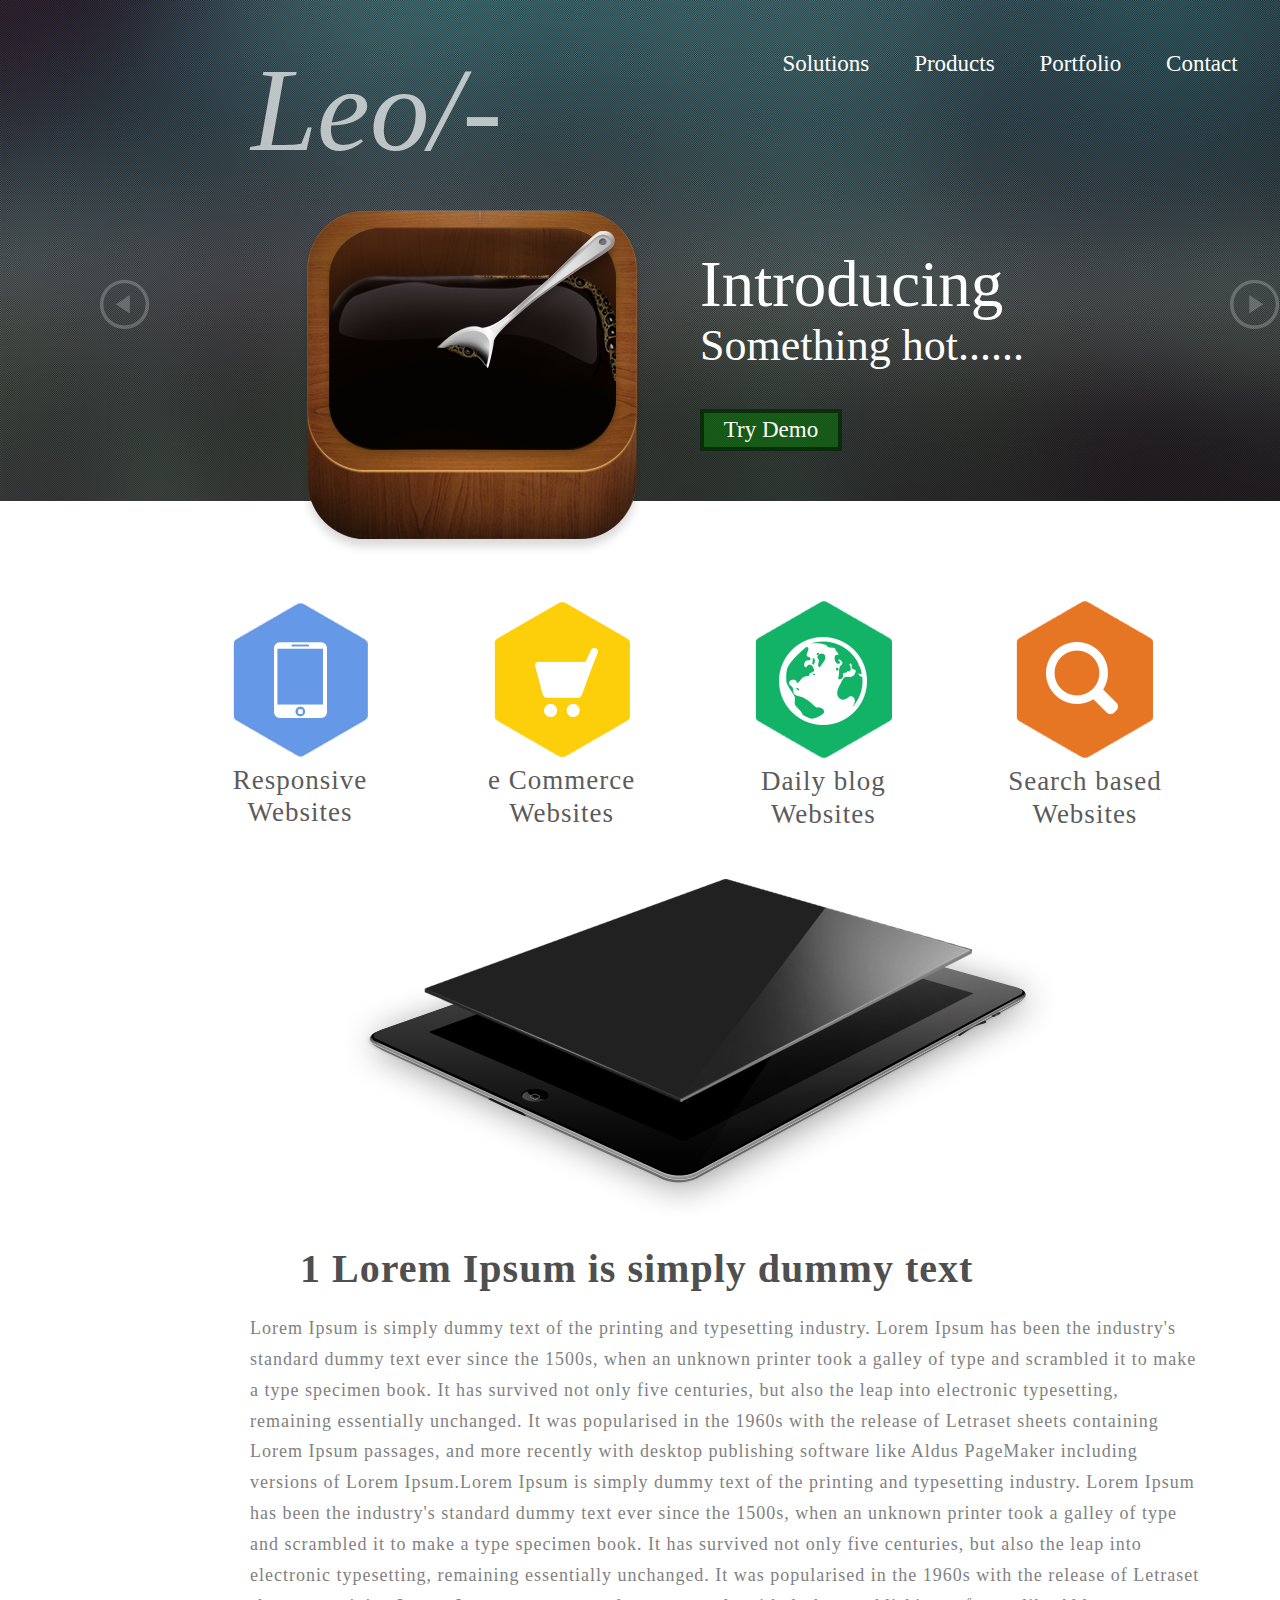
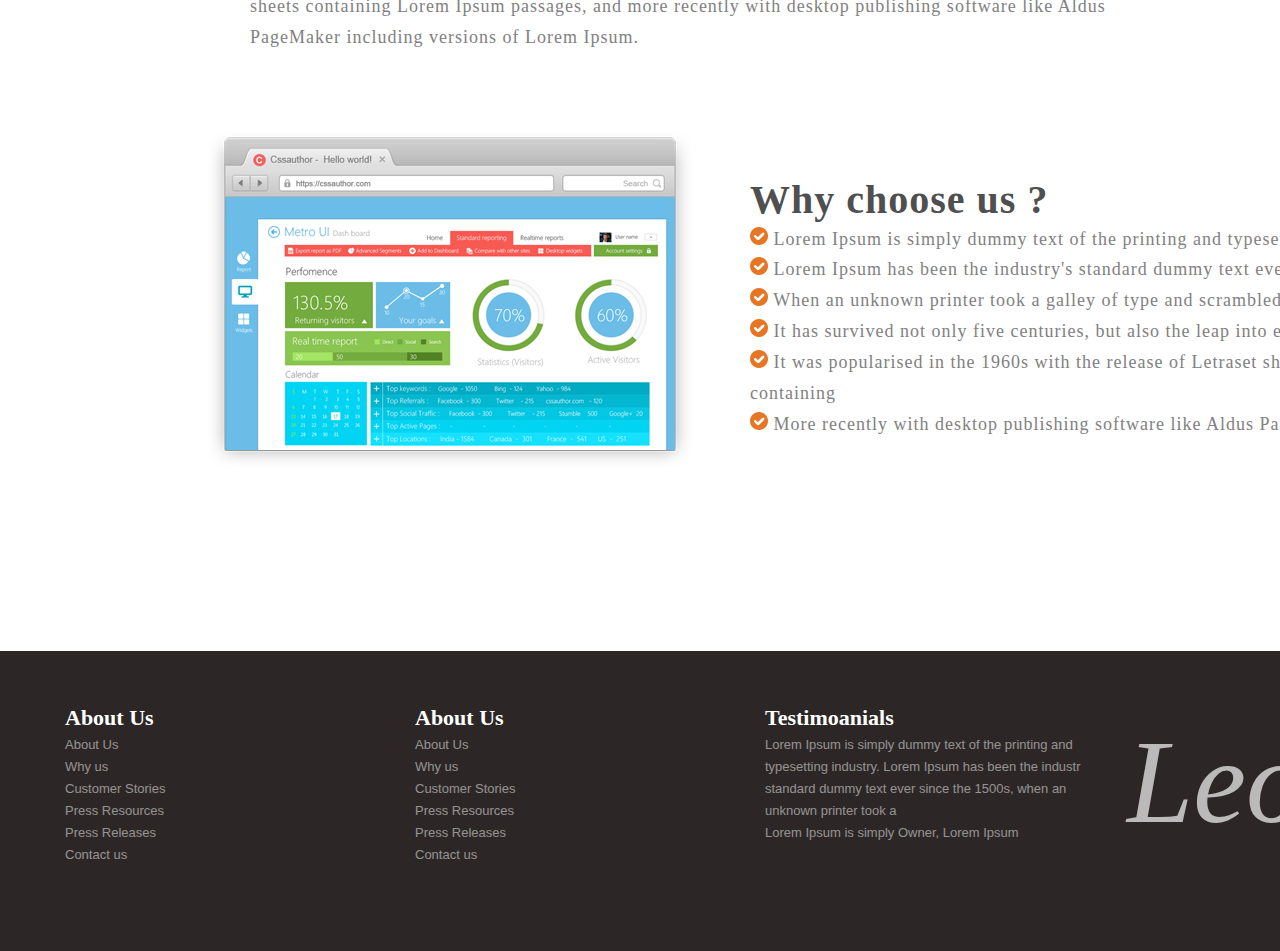
<file: Lab_2-3/index.html>
<!DOCTYPE html>
<html lang="en">
<head>
    <meta charset="UTF-8">
    <title>web-Lab_13</title>
    <link rel="stylesheet" href="style.css">

    <meta http-equiv="X-UA-Compatible" content="ie=edge">
    <meta name="viewport" content="width=device-width, initial-scale=1.0">
</head>
<body>

<header>
    <div class="container">
        <div class="logo">Leo/-</div>
        <div class="top-menu">
            <ul>
                <li><a href="solutions.html">Solutions</a></li>
                <li><a href="products.html">Products</a></li>
                <li><a href="portfolio.html">Portfolio</a></li>
                <li><a href="contact.html">Contact</a></li>
            </ul>
        </div>
        <div class="banner">
            <div class="icon">
                <img src="img/icon.png" alt="">
            </div>
            <div class="banner-text">
                <p>Introducing</p>
                <p>Something hot...... </p>
                <div class="but">
                    <button>Try Demo</button>
                </div>
            </div>
            <div class="arrows">
                <img class="arrow-left" src="img/arrow-left.png" alt="">
                <img class="arrow-right" src="img/arrow-right.png" alt="">
            </div>
        </div>
    </div>
</header>

<main>
    <div class="container">
        <div class="tabs">
            <div class="col col-1">
                <div class="block-1">
                    <img src="img/img-1.png" alt="service item">
                    <div class="sub_title">Responsive Websites</div>
                </div>
                <div class="ipad ipad-1">
                    <img src="img/ipad.jpg" alt="">
                    <h2>1 Lorem Ipsum is simply dummy text </h2>
                    <p>Lorem Ipsum is simply dummy text of the printing and typesetting industry. Lorem Ipsum has been
                        the
                        industry's standard dummy text ever since the 1500s, when an unknown printer took a galley of
                        type and
                        scrambled it to make a type specimen book. It has survived not only five centuries, but also the
                        leap
                        into electronic typesetting, remaining essentially unchanged.

                        It was popularised in the 1960s with the release of Letraset sheets containing Lorem Ipsum
                        passages, and
                        more recently with desktop publishing software like Aldus PageMaker including versions of Lorem
                        Ipsum.Lorem Ipsum is simply dummy text of the printing and typesetting industry. Lorem Ipsum has
                        been
                        the industry's standard dummy text ever since the 1500s, when an unknown printer took a galley
                        of type
                        and scrambled it to make a type specimen book. It has survived not only five centuries, but also
                        the
                        leap into electronic typesetting, remaining essentially unchanged. It was popularised in the
                        1960s with
                        the release of Letraset sheets containing Lorem Ipsum passages, and more recently with desktop
                        publishing software like Aldus PageMaker including versions of Lorem Ipsum.
                    </p>
                </div>
            </div>
            <div class="col col-2">
                <div><img src="img/img-2.png" alt="service item"></div>
                <div class="sub_title">e Commerce Websites</div>
                <div class="ipad ipad-2">
                    <img src="img/ipad.jpg" alt="">
                    <h2>2 Lorem Ipsum is simply dummy text </h2>
                    <p>Lorem Ipsum is simply dummy text of the printing and typesetting industry. Lorem Ipsum has been
                        the
                        industry's standard dummy text ever since the 1500s, when an unknown printer took a galley of
                        type and
                        scrambled it to make a type specimen book. It has survived not only five centuries, but also the
                        leap
                        into electronic typesetting, remaining essentially unchanged.

                        It was popularised in the 1960s with the release of Letraset sheets containing Lorem Ipsum
                        passages, and
                        more recently with desktop publishing software like Aldus PageMaker including versions of Lorem
                        Ipsum.Lorem Ipsum is simply dummy text of the printing and typesetting industry. Lorem Ipsum has
                        been
                        the industry's standard dummy text ever since the 1500s, when an unknown printer took a galley
                        of type
                        and scrambled it to make a type specimen book. It has survived not only five centuries, but also
                        the
                        leap into electronic typesetting, remaining essentially unchanged. It was popularised in the
                        1960s with
                        the release of Letraset sheets containing Lorem Ipsum passages, and more recently with desktop
                        publishing software like Aldus PageMaker including versions of Lorem Ipsum.
                    </p>
                </div>
            </div>
            <div class="col col-3">
                <div><img src="img/img-3.png" alt="service item"></div>
                <div class="sub_title">Daily blog Websites</div>
                <div class="ipad ipad-3">
                    <img src="img/ipad.jpg" alt="">
                    <h2>3 Lorem Ipsum is simply dummy text </h2>
                    <p>Lorem Ipsum is simply dummy text of the printing and typesetting industry. Lorem Ipsum has been
                        the
                        industry's standard dummy text ever since the 1500s, when an unknown printer took a galley of
                        type and
                        scrambled it to make a type specimen book. It has survived not only five centuries, but also the
                        leap
                        into electronic typesetting, remaining essentially unchanged.

                        It was popularised in the 1960s with the release of Letraset sheets containing Lorem Ipsum
                        passages, and
                        more recently with desktop publishing software like Aldus PageMaker including versions of Lorem
                        Ipsum.Lorem Ipsum is simply dummy text of the printing and typesetting industry. Lorem Ipsum has
                        been
                        the industry's standard dummy text ever since the 1500s, when an unknown printer took a galley
                        of type
                        and scrambled it to make a type specimen book. It has survived not only five centuries, but also
                        the
                        leap into electronic typesetting, remaining essentially unchanged. It was popularised in the
                        1960s with
                        the release of Letraset sheets containing Lorem Ipsum passages, and more recently with desktop
                        publishing software like Aldus PageMaker including versions of Lorem Ipsum.
                    </p>
                </div>

            </div>
            <div class="col col-4">
                <div><img src="img/img-4.png" alt="service item"></div>
                <div class="sub_title">Search based Websites</div>
                <div class="ipad ipad-4">
                    <img src="img/ipad.jpg" alt="">
                    <h2>4 Lorem Ipsum is simply dummy text </h2>
                    <p>Lorem Ipsum is simply dummy text of the printing and typesetting industry. Lorem Ipsum has been
                        the
                        industry's standard dummy text ever since the 1500s, when an unknown printer took a galley of
                        type and
                        scrambled it to make a type specimen book. It has survived not only five centuries, but also the
                        leap
                        into electronic typesetting, remaining essentially unchanged.

                        It was popularised in the 1960s with the release of Letraset sheets containing Lorem Ipsum
                        passages, and
                        more recently with desktop publishing software like Aldus PageMaker including versions of Lorem
                        Ipsum.Lorem Ipsum is simply dummy text of the printing and typesetting industry. Lorem Ipsum has
                        been
                        the industry's standard dummy text ever since the 1500s, when an unknown printer took a galley
                        of type
                        and scrambled it to make a type specimen book. It has survived not only five centuries, but also
                        the
                        leap into electronic typesetting, remaining essentially unchanged. It was popularised in the
                        1960s with
                        the release of Letraset sheets containing Lorem Ipsum passages, and more recently with desktop
                        publishing software like Aldus PageMaker including versions of Lorem Ipsum.
                    </p>
                </div>
            </div>
            <div class="block">
                <div class="screenshot">
                    <img src="img/sreenshot.png" alt="">
                </div>
                <div class="describe">
                    <h2>Why choose us ?</h2>
                    <p> Lorem Ipsum is simply dummy text of the printing and typesettin</p>
                    <p> Lorem Ipsum has been the industry's standard dummy text ever</p>
                    <p> When an unknown printer took a galley of type and scrambled</p>
                    <p> It has survived not only five centuries, but also the leap into electronic </p>
                    <p> It was popularised in the 1960s with the release of Letraset sheets containing</p>
                    <p> More recently with desktop publishing software like Aldus PageMaker</p>
                </div>
            </div>
        </div>
    </div>
</main>

<footer>
    <div class="container">
        <!--<div class="login">
            <label for="inputName">Member login</label><br>
            <input type="text" class="form-control" id="inputName" placeholder="User name">
            <input type="password" class="form-control" id="inputPassword" placeholder="Password">
            <button>Log me in.</button>
        </div>
        <div class="subcribe"></div>
    </div>-->
        <div class="col col-1">
            <h3>About Us</h3>
            <ul>
                <li><a href="#">About Us</a></li>
                <li><a href="#">Why us</a></li>
                <li><a href="#">Customer Stories</a></li>
                <li><a href="#">Press Resources</a></li>
                <li><a href="#">Press Releases</a></li>
                <li><a href="#">Contact us</a></li>
            </ul>
        </div>
        <div class="col col-2">
            <h3>About Us</h3>
            <ul>
                <li><a href="#">About Us</a></li>
                <li><a href="#">Why us</a></li>
                <li><a href="#">Customer Stories</a></li>
                <li><a href="#">Press Resources</a></li>
                <li><a href="#">Press Releases</a></li>
                <li><a href="#">Contact us</a></li>
            </ul>
        </div>
        <div class="col col-3">
            <h3>Testimoanials</h3>
            <p>Lorem Ipsum is simply dummy text of the printing and
                typesetting industry. Lorem Ipsum has been the industr
                standard dummy text ever since the 1500s,
                when an unknown printer took a
            </p>
            <p>Lorem Ipsum is simply
                Owner, Lorem Ipsum
            </p>
            <div class="logo">Leo/-</div>
        </div>
    </div>
</footer>
</body>
</html>
</file>
<file: Lab_2-3/style.css>
* {
    margin: 0;
    padding: 0;
}

body {
    width: 1435px;
    height: 2500px;
    background: url("img/bg.jpg") no-repeat;
    background-size: 1437px auto;
}

/* Header */

header .container {
    display: flex;
    flex-wrap: wrap;
}

header .container .logo {
    width: 180px;
    height: 50px;
    font-size: 83px;
    font-family: "MrsEavesItalic";
    font-style: italic;
    color: rgba(255, 255, 255, 0.678);
    line-height: 0.278;
    text-align: justify;
    -moz-transform: matrix( 1.43428117092525,0,0,1.43428117092525,0,0);
    -webkit-transform: matrix( 1.43428117092525,0,0,1.43428117092525,0,0);
    -ms-transform: matrix( 1.43428117092525,0,0,1.43428117092525,0,0);
    margin: 105px 290px;
}

header .container .top-menu {
    width: 500px;
    height: 30px;
    margin: 50px 0px;
}

header .container .top-menu ul {
    display: flex;
    flex-wrap: wrap;
    justify-content: space-around;
    font-size: 23px;
    font-family: "SegoeWPN";
    color: rgb(255, 255, 255);
    line-height: 1.2;
    text-align: left;
}

header li {
    list-style-type: none;
}

header a {
    text-decoration: none;
    color: white;
}

header a:hover {
    text-decoration: underline;
    color: deepskyblue;
}

header .container .banner .icon {
    position: relative;
    width: 350px;
    margin: -50px 300px;
    z-index: 3;
}

header .container .banner .banner-text p {
    font-family: "SegoeWPN";
    color: rgb(255, 255, 255);
    line-height: 1.2;
    text-align: left;
    position: absolute;
    height: 112px;
}

header .container .banner .banner-text p:nth-child(1){
    font-size: 65px;
    left: 700px;
    top: 245px;
    width: 337px;
}

header .container .banner .banner-text p:nth-child(2){
    font-size: 44px;
    font-weight: normal;
    left: 700px;
    top: 320px;
    width: 450px;
}

header .container .banner .banner-text button {
    animation: bounce 1s;
    font-size: 23px;
    font-family: "SegoeWPN";
    color: white;
    border-style: solid;
    border-width: 4px;
    border-color: rgba(0, 0, 0, 0.5);
    background-color: rgba(0, 128, 0, 0.5);
    line-height: 1.2;
    text-align: center;
    position: relative;
    width: 142px;
    height: 42px;
}


header .container .banner .banner-text button:hover {
    animation: bounce 1s;
}

@keyframes bounce {
    0%, 20%, 60%, 100% {
        transform: translateY(0);
        transform: translateY(0);
    }

    40% {
        transform: translateY(-20px);
        transform: translateY(-20px);
    }

    80% {
        transform: translateY(-10px);
        transform: translateY(-10px);
    }
}

header .container .banner .but {
    position: relative;
    left: 700px;
    top: -100px;
    z-index: 4;
    width: 142px;
    height: 42px;
}

header .container .banner .but:hover {
    background-color: #175c3b;
}

header .container .banner .arrows .arrow-left {
    position: absolute;
    left: 100px;
    top: 279px;
    width: 50px;
    height: 50px;
    z-index: 116;
}

header .container .banner .arrows .arrow-right {
    position: absolute;
    left: 1230px;
    top: 279px;
    width: 50px;
    height: 50px;
    z-index: 117;
}

/* Main */

main .container {
    background-color: white;
    position: relative;
    top: -150px;
    left: 0;
    width: 1435px;
    height: 1000px;
}

main .container .tabs {
    display: flex;
    flex-wrap: wrap;
    align-items: center;
    justify-content: space-between;
    margin: 100px 200px 15px 200px;
    font-size: 27px;
    font-family: "SegoeWPN";
    color: rgb(92, 91, 91);
    line-height: 1.2;
    letter-spacing: 1px;
    text-align: center;
}

main .container .tabs .col {
    margin-top: 100px;
    margin-right: 50px;
    width: 200px;
    z-index: 5;
}

main .container .ipad {
    /*display: none;*/
    /*
    position: absolute;
    left: 200px;
    top: 230px;
    bottom: 0;
    right: 0;
    */
    position: absolute;
    left: 200px;
    background: white;
    /*margin: 5px 0;*/
    width: 1000px;
    height: 850px;
    z-index: 4;
    /*border: 1px grey solid;*/
}

main .container .ipad-1 {
    /*left: 200px;
    margin-left: -260px;*/
    /*background-color: #e1fcff;*/
}

main .container .ipad img {
    margin-top: 50px;
}

main .container .col:hover{
    border: 1px grey solid;
    border-bottom: none;
}

main .container .ipad-2, .ipad-3, .ipad-4 {
    display: none;
}

main .container .col:hover .ipad {
    border: 1px grey solid;
    z-index: 1;
}

main .container .col .col-2,
main .container .col .col-3,
main .container .col .col-4 {
    display: none;
}

main .container .col:hover .ipad{
    display: block;
}

main .container .tabs div .sub_title{
    width: 200px;
}

main .container h2 {
    font-size: 40px;
    font-family: "SegoeWPN";
    color: rgb(79, 79, 79);
    line-height: 1.2;
    text-align: left;
}

main .container .ipad h2 {
    margin: 20px 100px;
}

main .container p {
    font-size: 18px;
    font-family: "Myriad Pro";
    color: rgb(129, 129, 129);
    line-height: 1.714;
    text-align: left;
}

main .container .ipad p {
    margin-left: 50px;
    /*width: 896px;*/
    /*height: 229px;*/
}

main .container .tabs .block {
    margin-top: 20px;
}
/*

main .container .tabs:hover .block {
    margin-top: 900px;
}
*/

main .container .tabs .block {
    margin-top: 900px;
}

main .container .block .screenshot img {
    margin-left: -700px;
    /*
    position: absolute;
    left: 250px;
    top: 1300px;
    */
}

main .container .describe {
    margin-top: -300px;
    margin-left: 550px;
    width: 650px;
    /*
    position: absolute;
    left: 750px;
    top: 1350px;
    */
}

main .container .describe h2 {
    text-align: left;
}

main .container .describe p:before {
    content: url("img/mark.png");
}

/* Footer */

footer .container {
    position: relative;
    left: 0px;
    top: 600px;
    width: 1310px;
    height: 200px;
    background-color: #2c2726;
    padding: 50px 65px;
    display: flex;
    flex-direction: row;
    justify-content: left;
}

footer .container .col {
    width: 350px;
}

footer .container .col h3 {
    font-size: 22px;
    font-family: "SegoeWP";
    color: rgb(255, 255, 255);
    line-height: 1.5;
    text-align: left;
    align-items: center;
}

footer .container .col p,
footer .container .col a,
footer .container .col li {
    font-size: 13px;
    font-family: "Arial";
    color: rgba(255, 255, 255, 0.502);
    line-height: 1.692;
    text-align: left;
    text-decoration: none;
    list-style-type: none;
}

footer .container .col ~ p:hover {
    text-decoration: underline;
    color: white;
}

footer .container .logo {
    font-size: 83px;
    font-family: "MrsEavesItalic";
    font-style: italic;
    color: rgba(255, 255, 255, 0.678);
    line-height: 0.278;
    text-align: justify;
    -moz-transform: matrix( 1.43428117092525,0,0,1.43428117092525,0,0);
    -webkit-transform: matrix( 1.43428117092525,0,0,1.43428117092525,0,0);
    -ms-transform: matrix( 1.43428117092525,0,0,1.43428117092525,0,0);
    position: absolute;
    right: 100px;
    top: 120px;
}

footer .cr {
    font-size: 14px;
    font-family: "Arial";
    color: white;
    line-height: 1.692;
    text-align: left;
    position: absolute;
    right: 200px;
    top: 200px;
    z-index: 18;
}

@media only screen and (max-width: 1024px){

}

@media only screen and (max-width: 512px){

}
</file>
